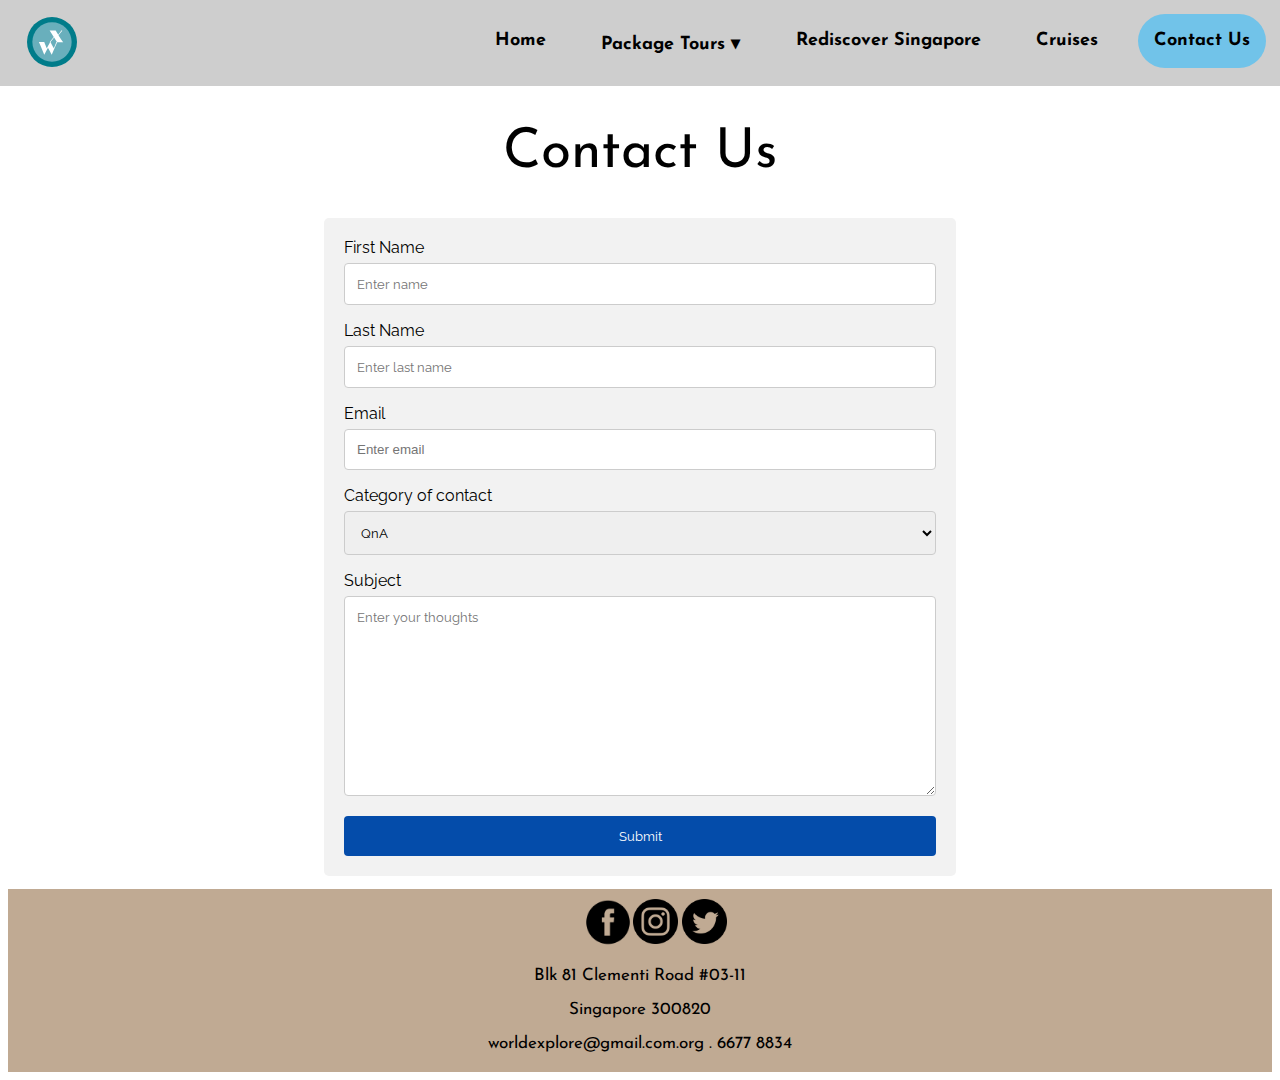
<file: Lesson 3 (Homepage)/contact.html>
<!DOCTYPE html>
<html lang="en">
<head>
    <meta charset="UTF-8">
    <meta http-equiv="X-UA-Compatible" content="IE=edge">
    <meta name="viewport" content="width=device-width, initial-scale=1.0">
    <link rel="stylesheet" href="css/styleContact.css">
    <title>Contact</title>
</head>
<body>
    <header>
        <nav>
            <img id="logo" src="images/wxLogo.svg" alt="logo" width="50" height="50">
        <ul>
            <li id="select"><a href="#">Contact Us</a></li>
            <li class="hvr"><a href="cruises.html">Cruises</a></li>
            <li class="hvr"><a href="#">Rediscover Singapore</a></li>
            <li class="hvr">
                <a href="#">Package Tours ▾</a>
                <ul class="dropdown">
                    <li><a href="#">Videos</a></li>
                    <li><a href="#">E-Brochures</a></li>
                    <li><a href="#">Continents</a></li>                       
                </ul>
            </li>
            <li class="hvr"><a href="index.html">Home</a></li>
        </ul>
        </nav>
    </header>
    <h1>Contact Us</h1>
    <article>
        <div class="container">
            <form action="/action_page.php">
              <label for="fname">First Name</label>
              <input type="text" id="fname" name="firstname" placeholder="Enter name">
          
              <label for="lname">Last Name</label>
              <input type="text" id="lname" name="lastname" placeholder="Enter last name">

              <label for="email">Email</label>
              <input type="email" id="email" name="email" placeholder="Enter email">
          
              <label for="cat">Category of contact</label>
              <select id="cat" name="cat">
                <option value="qna">QnA</option>
                <option value="imp">Improvements</option>
                <option value="job">Job Applications</option>
              </select>
          
              <label for="subject">Subject</label>
              <textarea id="subject" name="subject" placeholder="Enter your thoughts" style="height:200px"></textarea>
              <input type="submit" value="Submit">
            </form>
          </div>
    </article>
    <footer>
        <div class="social">
            <div style="margin-top: 7px;">
                <img src="images/facebook.png" width="50px" height="50px" alt="fb">
            </div>
            <div style="margin-top: 10px; margin-right: 4px;">
                <img src="images/instagram.png" width="45px" height="45px" alt="insta">
            </div>
            <div style="margin-top: 10px;">
                <img src="images/twitter.png" width="45px" height="45px" alt="tw">
            </div>
    </div>
    <p>Blk 81 Clementi Road #03-11</p>
    <p>Singapore 300820</p>
    <p>worldexplore@gmail.com.org . 6677 8834</p>
    </footer>
</body>
</html>
</file>
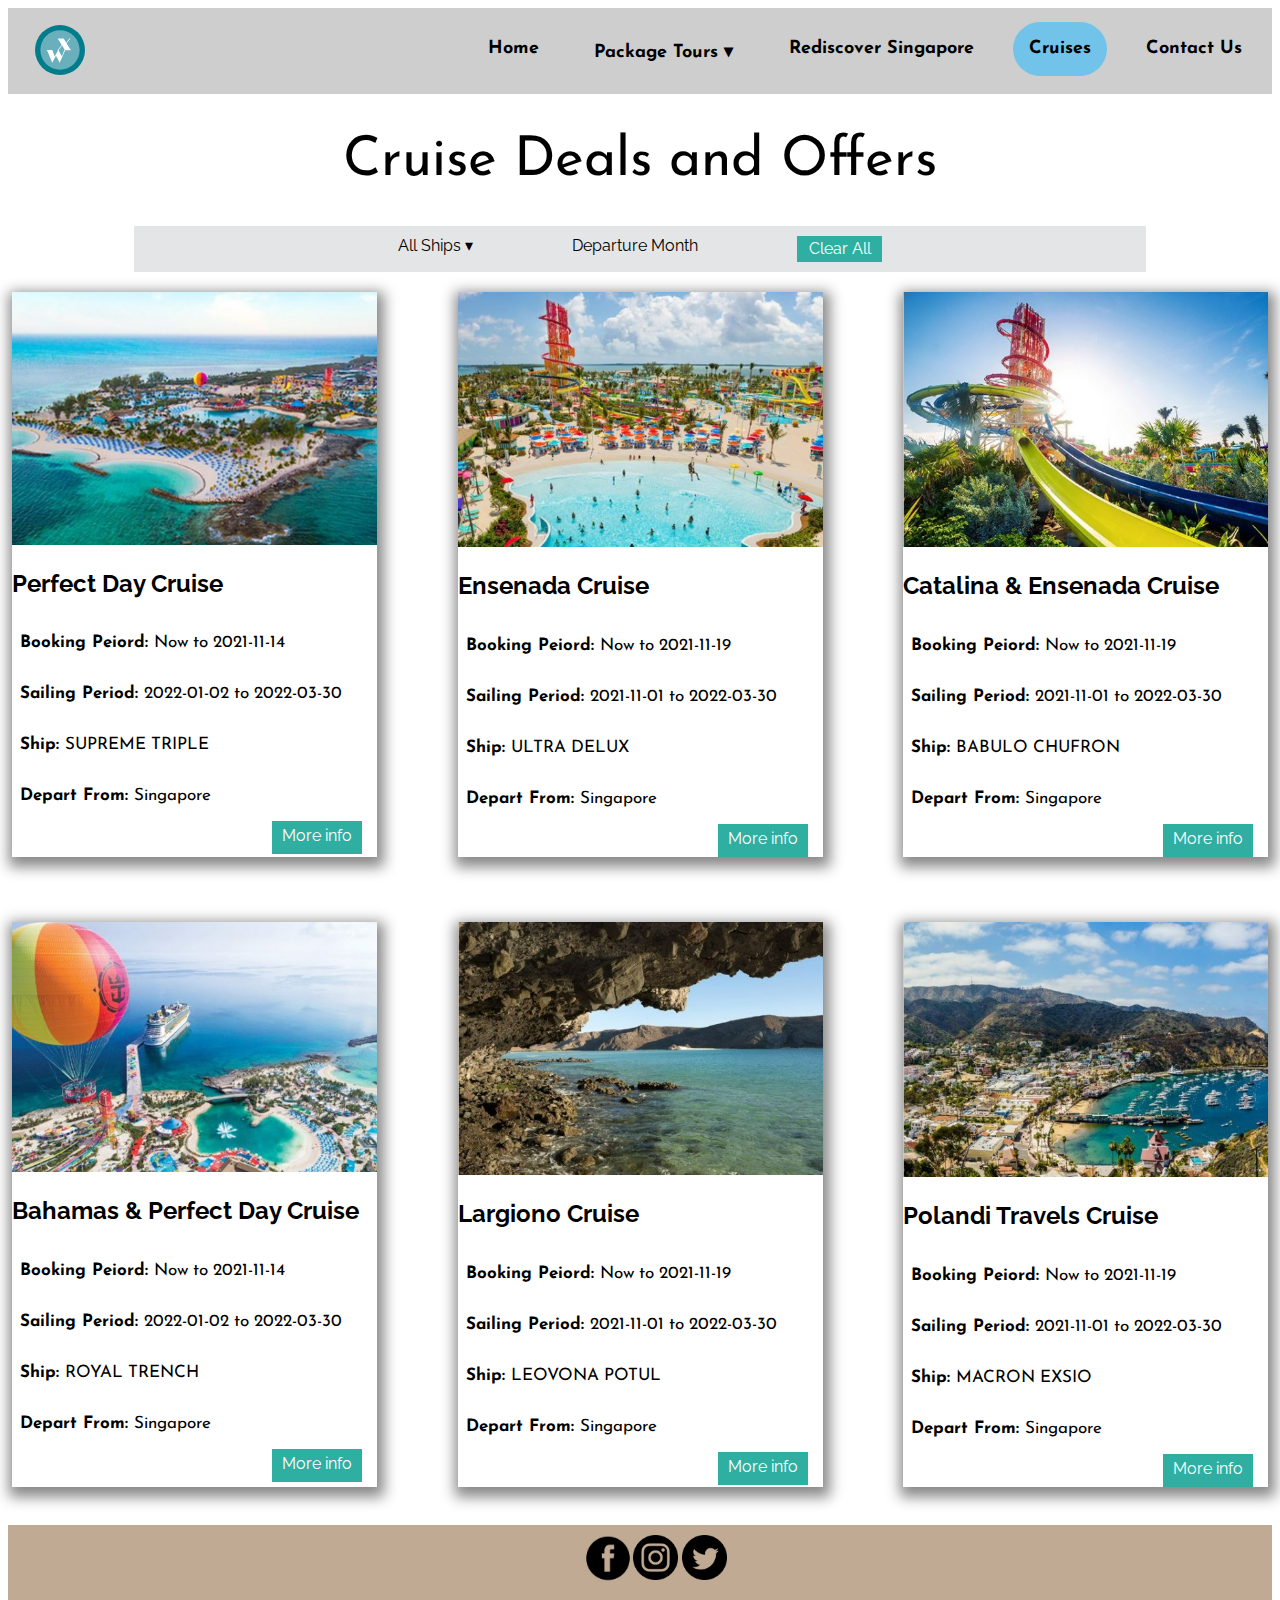
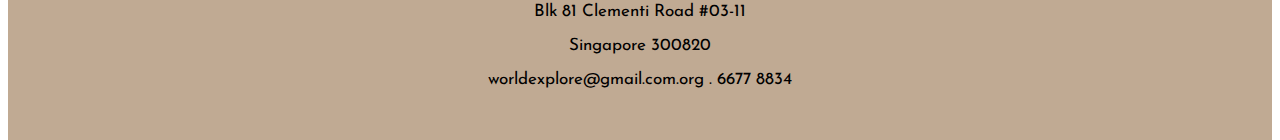
<file: Lesson 3 (Homepage)/cruises.html>
<!DOCTYPE html>
<html lang="en">
<head>
    <meta charset="UTF-8">
    <meta http-equiv="X-UA-Compatible" content="IE=edge">
    <meta name="viewport" content="width=device-width, initial-scale=1.0">
    <link rel="stylesheet" href="css/styleCruise.css">
    <title>Cruises</title>
</head>
<body>
    <header>
    <nav>
        <img id="logo" src="images/wxLogo.svg" alt="logo" width="50" height="50">
    <ul>
        <li class="hvr"><a href="contact.html">Contact Us</a></li>
        <li id="select"><a href="#">Cruises</a></li>
        <li class="hvr"><a href="#">Rediscover Singapore</a></li>
        <li class="hvr">
            <a href="#">Package Tours ▾</a>
            <ul class="dropdown">
                <li><a href="#">Videos</a></li>
                <li><a href="#">E-Brochures</a></li>
                <li><a href="#">Continents</a></li>                       
            </ul>
        </li>
        <li class="hvr"><a href="index.html">Home</a></li>
    </ul>
    </nav>
</header>
<h1>Cruise Deals and Offers</h1>
<article>
    <div class="section1">
        <div class="all">
            All Ships ▾
        </div>
        <div class="depart">
            <a href="#"></a>Departure Month</a>
        </div>
        <div class="clear">
            <a href="#"></a>Clear All</a>   
        </div>
    </div>
    <div class="section2">
        <div class="ship1">
            <img src="images/ship1.jpg" alt="ship1" width="365px">
            <h2>Perfect Day Cruise</h2>
            <div class="info1"> 
            <p class="bold">Booking Peiord: </p><br> 
            <p> Now to 2021-11-14</p>
        </div>
        <div class="info2"> 
            <p class="bold">Sailing Period: </p><br> 
            <p> 2022-01-02 to 2022-03-30</p>
        </div>
        <div class="info3"> 
            <p class="bold">Ship: </p><br> 
            <p>SUPREME TRIPLE</p>
        </div>
        <div class="info4"> 
            <p class="bold">Depart From: </p><br> 
            <p>Singapore</p>
        </div>
        <div class="moreinfo">More info</div>
        </div>

        <div class="ship2">
            <img src="images/ship2.jpg" alt="ship2" width="365px">
            <h2>Ensenada Cruise</h2>
            <div class="info1"> 
            <p class="bold">Booking Peiord: </p><br> 
            <p> Now to 2021-11-19</p>
        </div>
        <div class="info2"> 
            <p class="bold">Sailing Period: </p><br> 
            <p>  2021-11-01 to 2022-03-30</p>
        </div>
        <div class="info3"> 
            <p class="bold">Ship: </p><br> 
            <p>ULTRA DELUX</p>
        </div>
        <div class="info4"> 
            <p class="bold">Depart From: </p><br> 
            <p>Singapore</p>
        </div>
        <div class="moreinfo">More info</div>
        </div>

        <div class="ship3">
            <img src="images/ship3.jpg" alt="ship3" width="365px">
            <h2>Catalina & Ensenada Cruise</h2>
            <div class="info1"> 
            <p class="bold">Booking Peiord: </p><br> 
            <p> Now to 2021-11-19</p>
        </div>
        <div class="info2"> 
            <p class="bold">Sailing Period: </p><br> 
            <p>  2021-11-01 to 2022-03-30</p>
        </div>
        <div class="info3"> 
            <p class="bold">Ship: </p><br> 
            <p>BABULO CHUFRON</p>
        </div>
        <div class="info4"> 
            <p class="bold">Depart From: </p><br> 
            <p>Singapore</p>
        </div>
        <div class="moreinfo">More info</div>
        </div>
    </div>

    <div class="section3">
        <div class="ship4">
            <img src="images/ship4.jpg" alt="ship4" width="365px">
            <h2>Bahamas & Perfect Day Cruise</h2>
            <div class="info1"> 
            <p class="bold">Booking Peiord: </p><br> 
            <p> Now to 2021-11-14</p>
        </div>
        <div class="info2"> 
            <p class="bold">Sailing Period: </p><br> 
            <p> 2022-01-02 to 2022-03-30</p>
        </div>
        <div class="info3"> 
            <p class="bold">Ship: </p><br> 
            <p>ROYAL TRENCH</p>
        </div>
        <div class="info4"> 
            <p class="bold">Depart From: </p><br> 
            <p>Singapore</p>
        </div>
        <div class="moreinfo">More info</div>
        </div>

        <div class="ship5">
            <img src="images/ship5.jpg" alt="ship5" width="365px">
            <h2>Largiono Cruise</h2>
            <div class="info1"> 
            <p class="bold">Booking Peiord: </p><br> 
            <p> Now to 2021-11-19</p>
        </div>
        <div class="info2"> 
            <p class="bold">Sailing Period: </p><br> 
            <p>  2021-11-01 to 2022-03-30</p>
        </div>
        <div class="info3"> 
            <p class="bold">Ship: </p><br> 
            <p>LEOVONA POTUL</p>
        </div>
        <div class="info4"> 
            <p class="bold">Depart From: </p><br> 
            <p>Singapore</p>
        </div>
        <div class="moreinfo">More info</div>
        </div>

        <div class="ship6">
            <img src="images/ship6.jpg" alt="ship6" width="365px">
            <h2>Polandi Travels Cruise</h2>
            <div class="info1"> 
            <p class="bold">Booking Peiord: </p><br> 
            <p> Now to 2021-11-19</p>
        </div>
        <div class="info2"> 
            <p class="bold">Sailing Period: </p><br> 
            <p>  2021-11-01 to 2022-03-30</p>
        </div>
        <div class="info3"> 
            <p class="bold">Ship: </p><br> 
            <p>MACRON EXSIO</p>
        </div>
        <div class="info4"> 
            <p class="bold">Depart From: </p><br> 
            <p>Singapore</p>
        </div>
        <div class="moreinfo">More info</div>
        </div>
    </div>
</article>
<footer>
    <div class="social">
        <div style="margin-top: 7px;">
            <img src="images/facebook.png" width="50px" height="50px" alt="fb">
        </div>
        <div style="margin-top: 10px; margin-right: 4px;">
            <img src="images/instagram.png" width="45px" height="45px" alt="insta">
        </div>
        <div style="margin-top: 10px;">
            <img src="images/twitter.png" width="45px" height="45px" alt="tw">
        </div>
</div>
<p>Blk 81 Clementi Road #03-11</p>
<p>Singapore 300820</p>
<p>worldexplore@gmail.com.org . 6677 8834</p>
</footer>
</body>
</html>
</file>
<file: Lesson 3 (Homepage)/css/styleContact.css>
@import url('https://fonts.googleapis.com/css2?family=Josefin+Sans:ital,wght@0,200;0,400;1,200;1,700&display=swap');
@import url('https://fonts.googleapis.com/css2?family=Josefin+Sans:ital,wght@0,200;0,400;1,200;1,700&family=Raleway:ital,wght@0,200;0,400;0,600;1,300&display=swap');
/*header*/
nav {
    position: absolute;
    top:0;
    left: 0;
    right: 0;
    padding: 14px;
    padding: 14px;
    background-color: rgba(194, 194, 194, 0.8);
}
ul {
    list-style-type: none;
    margin: 0;
    padding: 0;
    font-size: large;
    overflow: hidden;
    font-weight: 700;
    font-family:'Josefin Sans';
}
ul li {
    float: right;
    margin-left: 2%;
}
ul li a {
    display: block;
    color: rgb(0, 0, 0);
    text-align: center;
    padding: 18px 16px;
    text-decoration: none;
}   
ul li ul.dropdown {
    min-width: 100%;
    background: rgb(195, 228, 206);
    display: none;
    position: absolute;
    z-index: 999;
    left: 0;
}
ul li:hover ul.dropdown {
    display: block;
}
.hvr:hover {
    background-color: rgb(195, 228, 206);
    color: rgb(255, 255, 255);
    border-top-left-radius: 110px;
    border-bottom-right-radius: 110px;
}
#select {
    background-color: rgb(113, 195, 233);
    border-top-left-radius: 100px;
    border-bottom-right-radius: 100px;
    border-top-right-radius: 100px;
    border-bottom-left-radius: 100px;
}
#logo {
    float: left;
    width: 70px;
    margin: 3px;
    transition: width 2s, height 2s, transform 1.5s;
}
#logo:hover {
    width: 100px;
    transform: scale(1.3,1.3);
}
/*article*/
article {
    display: block;
}
h1 {
    font-family:'Josefin Sans';
    font-weight: 400;
    font-size: 55px;
    margin-top: 10%;
    text-align: center;
}
label {
    font-family: 'Raleway';
    font-weight: 400;
}
input[type=text], select, textarea {
    width: 100%;
    padding: 12px;
    font-family: 'Raleway';
    font-weight: 400;
    border: 1px solid #ccc;
    border-radius: 4px;
    box-sizing: border-box;
    margin-top: 6px;
    margin-bottom: 16px;
  }
  input[type=email] {
    width: 100%;
    padding: 12px;
    border: 1px solid #ccc;
    border-radius: 4px;
    box-sizing: border-box;
    margin-top: 6px;
    margin-bottom: 16px;
    resize: vertical;
  }
  input[type=submit] {
    font-family: 'Raleway';
    font-weight: 400;
    width: 100%;
    background-color: #044caa;
    color: white;
    padding: 12px 20px;
    border: none;
    border-radius: 4px;
    cursor: pointer;
  }
  
  input[type=submit]:hover {
    background-color: #3196da;
  }
  
  .container {
    border-radius: 5px;
    margin-left: 25%;
    margin-right: 25%;
    background-color: #f2f2f2;
    padding: 20px;
  }

/*footer*/
p {
    text-align: center;
    font-size: 17px;
    font-family:'Josefin Sans';
}
footer {    
    padding-bottom: 3px;
    width: 100%;
    height: 24%;
    margin-top: 1%;
    background-color: rgb(192, 170, 147);
}
.social {
    display: flex;
    margin-left: 45.5%;
}
</file>
<file: Lesson 3 (Homepage)/css/styleCruise.css>
@import url('https://fonts.googleapis.com/css2?family=Josefin+Sans:ital,wght@0,200;0,400;1,200;1,700&display=swap');
@import url('https://fonts.googleapis.com/css2?family=Josefin+Sans:ital,wght@0,200;0,400;1,200;1,700&family=Raleway:ital,wght@0,200;0,400;0,600;1,300&display=swap');
/*header*/
body {
    position: absolute;
    top: 0;
    bottom: 0;
    right: 0;   
    left: 0;
}
nav {
    position: absolute;
    top:0;
    left: 0;
    right: 0;
    padding: 14px;
    background-color: rgba(194, 194, 194, 0.8);
}
ul {
    list-style-type: none;
    margin: 0;
    padding: 0;
    font-size: large;
    overflow: hidden;
    font-weight: 700;
    font-family:'Josefin Sans';
}
ul li {
    float: right;
    margin-left: 2%;
}
ul li a {
    display: block;
    color: rgb(0, 0, 0);
    text-align: center;
    padding: 18px 16px;
    text-decoration: none;
}   
ul li ul.dropdown {
    min-width: 100%;
    background: rgb(195, 228, 206);
    display: none;
    position: absolute;
    z-index: 999;
    left: 0;
}
ul li:hover ul.dropdown {
    display: block;
}
.hvr:hover {
    background-color: rgb(195, 228, 206);
    color: rgb(255, 255, 255);
    border-top-left-radius: 110px;
    border-bottom-right-radius: 110px;
}
#select {
    background-color: rgb(113, 195, 233);
    border-top-left-radius: 100px;
    border-bottom-right-radius: 100px;
    border-top-right-radius: 100px;
    border-bottom-left-radius: 100px;
}
#logo {
    float: left;
    width: 70px;
    margin: 3px;
    transition: width 2s, height 2s, transform 1.5s;
}
#logo:hover {
    width: 100px;
    transform: scale(1.3,1.3);
}
/*article*/
h1 {
    font-family:'Josefin Sans';
    font-weight: 400;
    font-size: 55px;
    margin-top: 10%;
    text-align: center;
}
article {
    font-family: 'Raleway';
    font-weight: 400;
    display: block;
    margin-bottom: 3%;
}
.section1 {
    display: flex;
    justify-content: center;
    margin-left: 10%;
    margin-right: 10%;
    padding: 10px;
    margin-bottom: 20px;
    background-color: rgb(228, 229, 230);
}
.section1 .depart {
    margin-left: 10%;
}
.section1 .clear {
    height: 23px;
    width: 85px;
    margin-left: 10%;
    color: white;
    padding-top: 3px;
    text-align: center;
    background-color: rgb(46, 175, 162);
}
.section2 {
    display: flex;
    justify-content: center;
    margin-left: 10%;
    margin-right: 10%;
    margin-bottom: 65px;
}
.section2 .ship2 {
    margin-left: 8%;
}
.section2 .ship3 {
    margin-left: 8%;
}
.ship1 {
    box-shadow: 2px 5px 13px 5px #888888;
}
.ship2 {
    box-shadow: 2px 5px 13px 5px #888888;
}
.ship3 {
    box-shadow: 2px 5px 13px 5px #888888;
}
.ship4 {
    box-shadow: 2px 5px 13px 5px #888888;
}
.ship5 {
    box-shadow: 2px 5px 13px 5px #888888;
}
.ship6 {
    box-shadow: 2px 5px 13px 5px #888888;
}
.bold {
    font-weight: bold;
    margin-right: 6px;
}
.info1 {
    display: flex;
    margin-left: 8px;
}
.info2 {
    display: flex;
    margin-left: 8px;
}
.info3 {
    display: flex;
    margin-left: 8px;
}
.info4 {
    display: flex;
    margin-left: 8px;
}
.moreinfo {
    height: 28px;
    width: 90px;
    margin-left: 10%;
    color: white;
    padding-top: 5px;
    text-align: center;
    background-color: rgb(46, 175, 162);
    margin-left: 260px;
}
.section3 {
    display: flex;
    justify-content: center;
    margin-left: 10%;
    margin-right: 10%;
}
.section3 .ship5 {
    margin-left: 8%;
}
.section3 .ship6 {
    margin-left: 8%;
}
/*footer*/
p {
    text-align: center;
    font-size: 17px;
    font-family:'Josefin Sans';
}
footer {
    padding-bottom: 3px;
    width: 100%;
    height: 24%;
    background-color: rgb(192, 170, 147);
}
.social {
    display: flex;
    margin-left: 45.5%;
}
</file>
